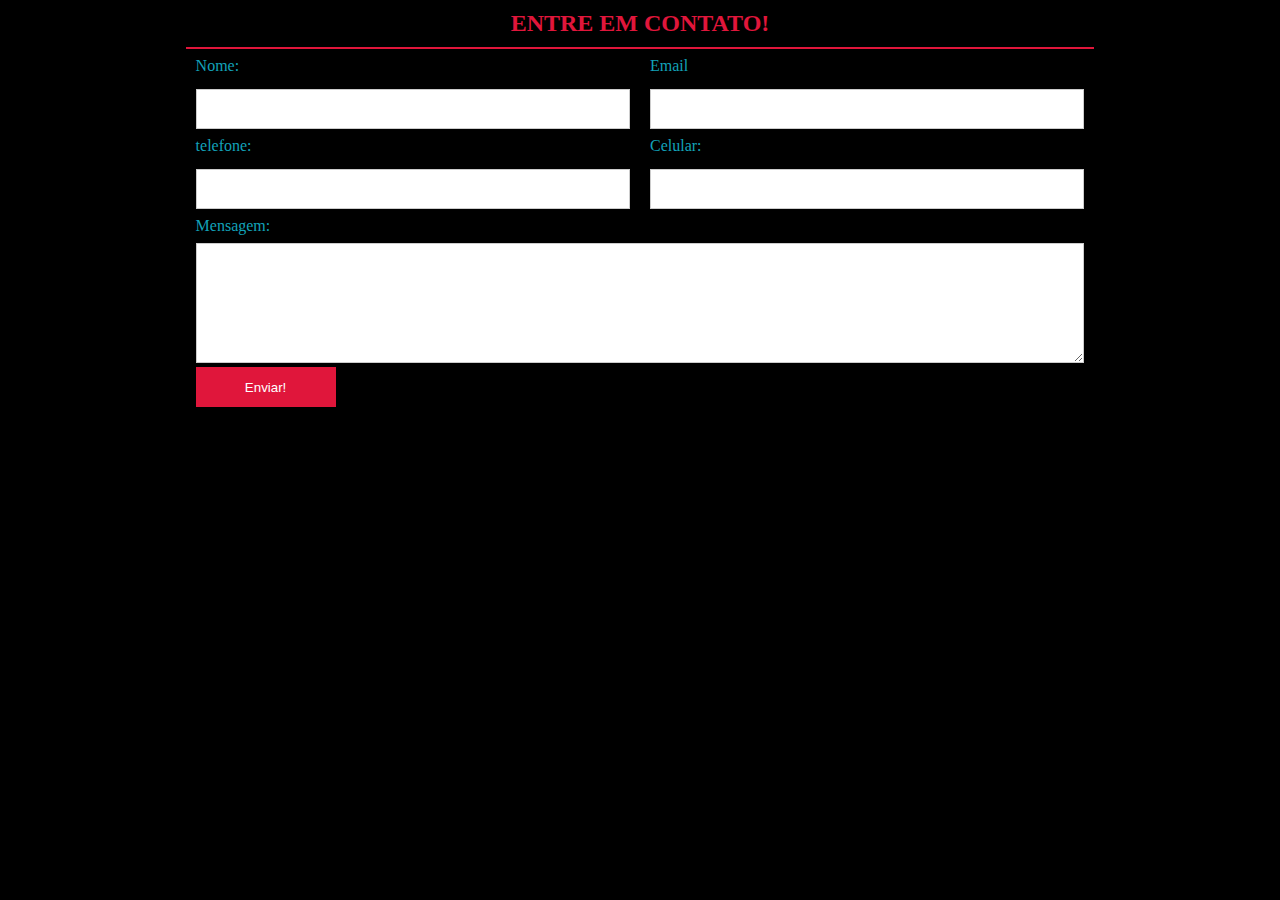
<file: formulario/index.html>
<!DOCTYPE html>
<html>


<head>
	<title>responsivo</title>


<meta name="viewport" content="width=device-width, initial-scale=1.0">
	<style type="text/css">
		
		*{box-sizing: border-box;
			margin: 0;
			padding: 0;
		}

		/* classes Auxiliares */
		.container{

			max-width: 960px;
			margin:0 auto;
			padding:0 2%;
		}


		.clear{

			clear: both;
		}

		.w50{

			float: left;
			width: 50%;
			padding:0 10px;
		}
		.w100{
			float: left;
			width: 100%;
			padding: 0 10px;
		}
		/* Estilo Proprio*/

		body{ 
			background: #000000;
		}

		h2{
			text-align: center;
			color: #e0163b;
			padding: 10px 0; 
			font-size: 24px;
			border-bottom: 2px solid #e0163b;
			text-transform: uppercase;
		}



	.form-group label{
			display: block;
			margin: 8px 0;
			color: #12a2b8;
		}	


	.form-group input[type=text]{
			width: 100%;
			padding-left: 8px;
			height: 40px;
			border: 1px solid #ccc;
			margin-top: 6px;
		}

	.form-group input[type=submit]{

		width: 140px;
		height: 40px;
		background: #e0163b;
		color: white;
		border: 0;
		margin-top: 10px: 
		cursor: pointer;
	}

	.form-group textarea{

		width: 100%;
		height: 120px;
		border:1px solid #ccc;
		padding: 10px; 	
	}

	@media screen and (max-width: 500px){
		.w50{
			width: 100%;
		}

	}
	
	</style>
</head>


<body>

<div class="container">
	<h2>Entre em contato!</h2>
	<form>
		<div class="w50"> 
			<div class="form-group">
				<label> Nome: </label>
				<input type="text" name="nome"/>
			</div><!--form-group-->
		</div><!--w50-->
	<div class="w50"> 
			<div class="form-group">
				<label> Email </label>
				<input type="text" name="nome"/>
			</div><!--form-group-->
		</div><!--w50-->

<div class="w50"> 
		<div class="form-group">
		<label> telefone: </label>
		<input type="text" name="nome"/>
		
		</div><!--form-group-->
		</div><!--w50-->
	
<div class="w50"> 
			<div class="form-group">
				<label> Celular: </label>
				<input type="text" name="nome"/>
			</div><!--form-group-->
		</div><!--w50-->

<div class="w100"> 
			<div class="form-group">
				<label> Mensagem: </label>
				<textarea></textarea>
			</div><!--form-group-->
		</div><!--w100-->
		<div class="clear"></div>
<div class="w100"> 
		<div class="form-group">
			<input type="submit" name="acao" value="Enviar!">
		</div><!--form-group-->
		</div><!--w100-->
		<div class="clear"></div>
	</form>	


</div><!--contaiener-->



</body>



</html>
</file>
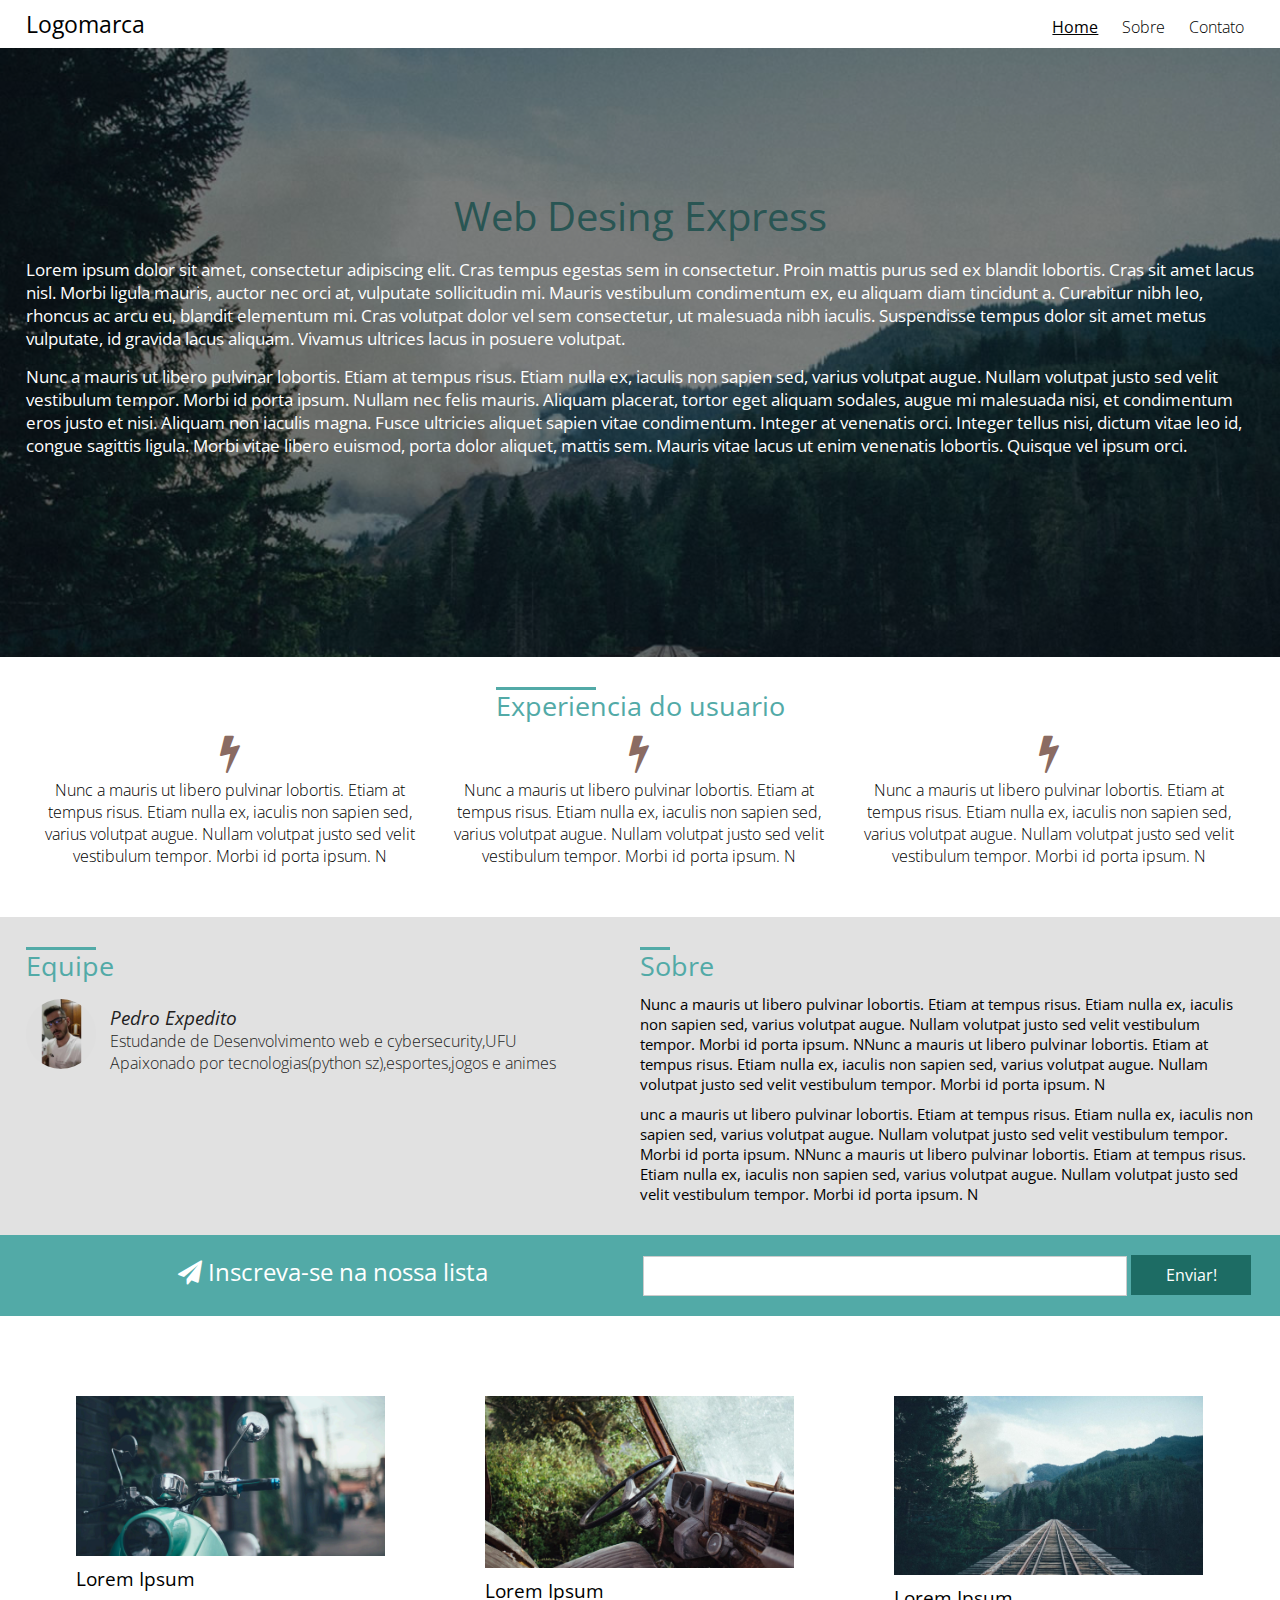
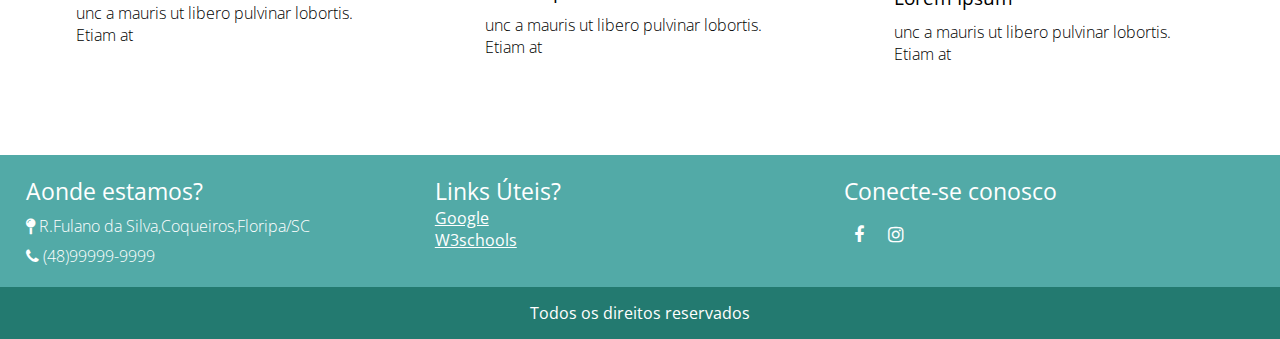
<file: projeto webdesign/index.html>
<!DOCTYPE html>
<html>
<head>
	<title>Projeto web desing express</title>
	<meta charset="utf-8">
	<meta name="author" content="Pedro Expedito">
	<meta name="viewport" content="width=device-width, initial-scale=1.0,maximum-scale=1.0">
	<meta name="description" content="Descrição do site">
	<meta name="keywords" content="palavra-chave,lorem,ipsum">
	<!-- colocar aqui meta tags S.O -->
	<link  href="https://fonts.googleapis.com/css?family=Open+Sans:300,400,700" rel='stylesheet'>
	<link rel="stylesheet"  href="css/font-awesome.min.css">
	<link rel="stylesheet" type="text/css" href="css/style.css">
</head>
<body>
	<header>
		<div class="container">
			<div class="logo"><a href=index.html><h2>Logomarca</h2></a></div>

			<nav class="menu-desktop">
				<ul>
					
					<li class="selected">
					<a href="index.html">Home</a>
					</li>
					
					<li>
					<a href="sobre.html">Sobre</a>
					</li>

					<li>
					<a href="contato.html">Contato</a>
					</li>

				</ul>
			</nav>
	<nav class="menu-mobile">
			<h2> <i class="fa fa-bars "> </i> </h2>
			<ul>
					
			<li class="selected">
				<a href="index.html">Home</a>
					</li>
					
			<li>
				<a href="sobre.html">Sobre</a>
				</li>

			<li>
				<a href="contato.html">Contato</a>
				</li>
	
			</ul>
	</nav>



			<div class="clear">
			</div>
		</div>
	</header>
	<section class="main-bg">
		<div class="overlay"></div>
			<h2>Web Desing Express</h2>
			<div class="container">
			<p>Lorem ipsum dolor sit amet, consectetur adipiscing elit. Cras tempus egestas sem in consectetur. Proin mattis purus sed ex blandit lobortis. Cras sit amet lacus nisl. Morbi ligula mauris, auctor nec orci at, vulputate sollicitudin mi. Mauris vestibulum condimentum ex, eu aliquam diam tincidunt a. Curabitur nibh leo, rhoncus ac arcu eu, blandit elementum mi. Cras volutpat dolor vel sem consectetur, ut malesuada nibh iaculis. Suspendisse tempus dolor sit amet metus vulputate, id gravida lacus aliquam. Vivamus ultrices lacus in posuere volutpat.</p>

			<p>Nunc a mauris ut libero pulvinar lobortis. Etiam at tempus risus. Etiam nulla ex, iaculis non sapien sed, varius volutpat augue. Nullam volutpat justo sed velit vestibulum tempor. Morbi id porta ipsum. Nullam nec felis mauris. Aliquam placerat, tortor eget aliquam sodales, augue mi malesuada nisi, et condimentum eros justo et nisi. Aliquam non iaculis magna. Fusce ultricies aliquet sapien vitae condimentum. Integer at venenatis orci. Integer tellus nisi, dictum vitae leo id, congue sagittis ligula. Morbi vitae libero euismod, porta dolor aliquet, mattis sem. Mauris vitae lacus ut enim venenatis lobortis. Quisque vel ipsum orci.</p>
		</div>
		</section>
		
		<section class="diferenciais">
		<div class="container">
			<div class="line-text">

			<div style="width: 100px;"></div>
			
			<h2>Experiencia do usuario</h2>
			
			</div>

			<div class="icones-diferenciais">

				<div class="box-icone-single">
					<h2> <i class="fa fa-bolt" aria-hidden="true"></i> </h2>
					<p> Nunc a mauris ut libero pulvinar lobortis. Etiam at tempus risus. Etiam nulla ex, iaculis non sapien sed, varius volutpat augue. Nullam volutpat justo sed velit vestibulum tempor. Morbi id porta ipsum. N </p>
				</div><!--box-icone-single -->
				

				<div class="box-icone-single">
					<h2> <i class="fa fa-bolt" aria-hidden="true"></i> </h2>
					<p> Nunc a mauris ut libero pulvinar lobortis. Etiam at tempus risus. Etiam nulla ex, iaculis non sapien sed, varius volutpat augue. Nullam volutpat justo sed velit vestibulum tempor. Morbi id porta ipsum. N </p>
				</div><!--box-icone-single -->

				<div class="box-icone-single">
					<h2> <i class="fa fa-bolt" aria-hidden="true"></i> </h2>
					<p> Nunc a mauris ut libero pulvinar lobortis. Etiam at tempus risus. Etiam nulla ex, iaculis non sapien sed, varius volutpat augue. Nullam volutpat justo sed velit vestibulum tempor. Morbi id porta ipsum. N </p>
				</div><!--box-icone-single -->
			
			<div class="clear"></div>

			</div><!-- icones diferencias -->			

		</div>
	</section>
	<section class="sobre-equipe">
		<div class="container">
		<div class="equipe-container">

		<div class="line-text">
			<div style="width: 70px;"></div>
			<h2>Equipe</h2>
		</div> <!-- line-text -->
			<div class="avatar-box">
				<div  style= "background-image: url('images/avatar.jpeg');" class="img-avatar"></div><!--img-->	<div class="descricao-avatar">
				<h3>Pedro Expedito</h3>
				<p>Estudande de Desenvolvimento web e cybersecurity,UFU</p>
				<p>Apaixonado por tecnologias(python sz),esportes,jogos e animes </p>
	
				</div><!--descricao-->	

			</div><!-- avatar-box-->
		</div><!--equipe-container-->

		 <div class="sobre-container">
		 	<div class="line-text">
			<div style="width: 30px;"></div>
			<h2>Sobre</h2>
			<p>Nunc a mauris ut libero pulvinar lobortis. Etiam at tempus risus. Etiam nulla ex, iaculis non sapien sed, varius volutpat augue. Nullam volutpat justo sed velit vestibulum tempor. Morbi id porta ipsum. NNunc a mauris ut libero pulvinar lobortis. Etiam at tempus risus. Etiam nulla ex, iaculis non sapien sed, varius volutpat augue. Nullam volutpat justo sed velit vestibulum tempor. Morbi id porta ipsum. N</p>
			<p>unc a mauris ut libero pulvinar lobortis. Etiam at tempus risus. Etiam nulla ex, iaculis non sapien sed, varius volutpat augue. Nullam volutpat justo sed velit vestibulum tempor. Morbi id porta ipsum. NNunc a mauris ut libero pulvinar lobortis. Etiam at tempus risus. Etiam nulla ex, iaculis non sapien sed, varius volutpat augue. Nullam volutpat justo sed velit vestibulum tempor. Morbi id porta ipsum. N</p>
			</div>
			</div> <!--sobre-container-->	
		
		</div><!-- container -->

	</section>  <!-- sobre equipe -->
	

<section class="inscricao">
	<div class="container"> 
	
	<div class="w50 center">
		<h2 class="inscricao-texto"><i class="fa fa-paper-plane" aria-hidden="true"></i> Inscreva-se na nossa lista</h2>

	</div>
	
	<div class="w50 center">
		<form class="inscricao-form">
			<input type="text" name=""> <input type="submit" name="acao" value="Enviar!">
		</form>

	</div>
	<div class="clear"></div>

	</div> <!--container -->
</section> <!--inscricao -->


<section class="cards">
	<div class="container">
		<div class="card-single">
			<img src="images/img1.jpg" alt="" title="" />
			<h3> Lorem Ipsum</h3>
			<p>  unc a mauris ut libero pulvinar lobortis. Etiam at </p>
		</div>	
	

		<div class="card-single">
			<img src="images/img2.jpg" alt="" title="" />
			<h3> Lorem Ipsum</h3>
			<p>  unc a mauris ut libero pulvinar lobortis. Etiam at </p>
		</div>	
	

		<div class="card-single">
			<img src="images/img3.jpg" alt="" title="" />
			<h3> Lorem Ipsum</h3>
			<p>  unc a mauris ut libero pulvinar lobortis. Etiam at </p>
		</div>	
	
		<div class="clear"></div>
	
	</div><!-- container-->
</section> <!-- cards-->


<footer class="footer1">
	<div class="container">
		
		<div class="w33">
			<h2>Aonde estamos?</h2>
			<p><i class="fa fa-map-pin" aria-hidden="true"></i> R.Fulano da Silva,Coqueiros,Floripa/SC</p>
			<p><i class="fa fa-phone" aria-hidden="true"></i> (48)99999-9999</p>
		</div>	
	
	<div class="w33">
			<h2>Links Úteis?</h2>
			<a href="https://www.google.com/">Google</a>
			<a href="https://www.w3schools.com/"> W3schools</a>
		</div>	
	

	<div class="w33">
			<h2>Conecte-se conosco</h2>
			<div class="group-icons">
			<a href=""><i class="fa fa-facebook"></i></a>
			<a href=""><i class="fa fa-instagram"></i></a>
			</div>
	</div>	

<div class="clear"></div>
</div> <!--contaeiner-->	
</footer>
<footer class="footer2">
	<div class="container">
	<p>Todos os direitos reservados</p>
</div>
</footer>

<!-- Scripts -->
  <script src="https://code.jquery.com/jquery-3.3.1.min.js"></script>
  <script>
    $('nav.menu-mobile h2').click(function () {
      $('nav.menu-mobile ul').slideToggle();
    });
</script>




</body>
</html>
</file>
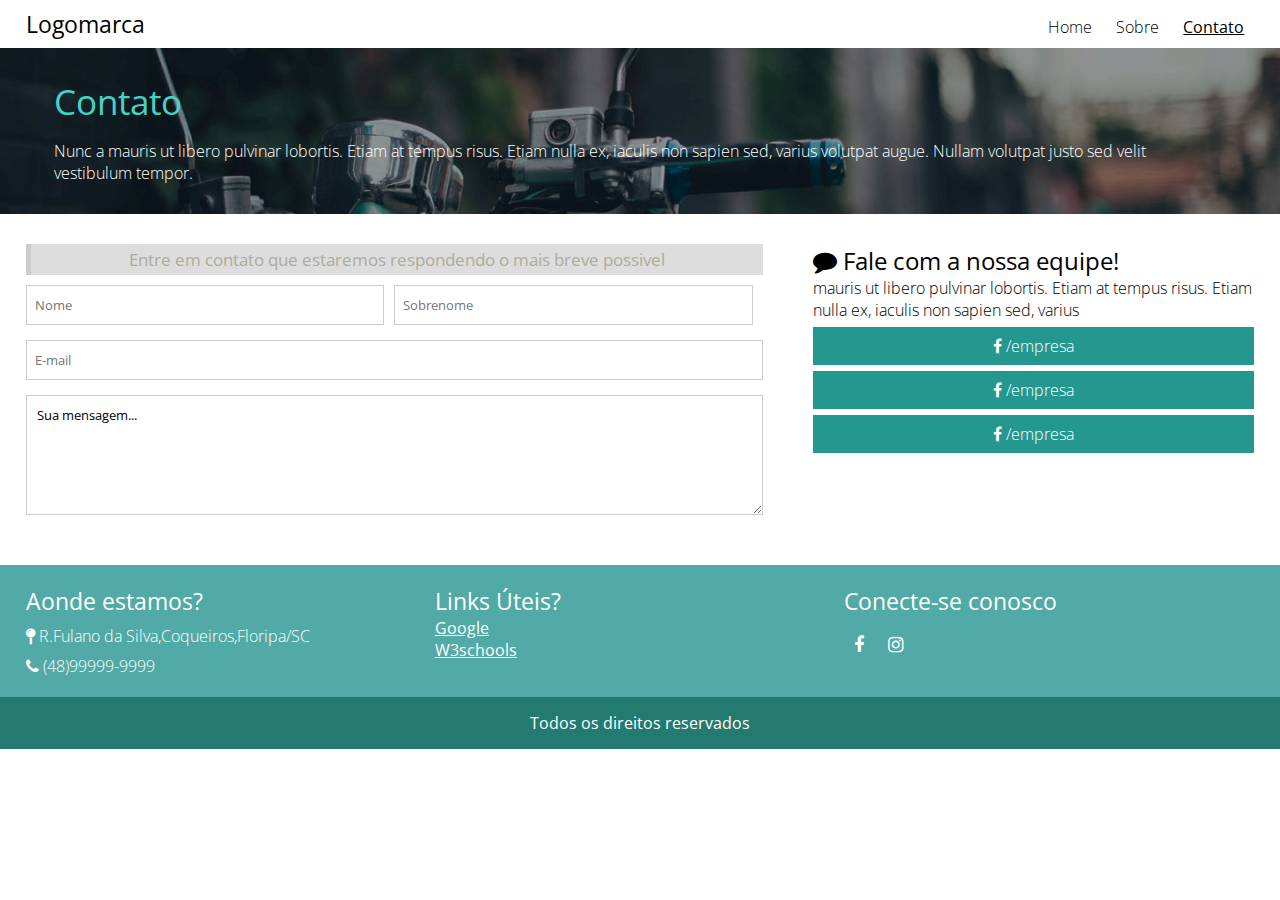
<file: projeto webdesign/contato.html>
<!DOCTYPE html>
<html>
<head>
	<title>Projeto web desing express</title>
	<meta charset="utf-8">
	<meta name="viewport" content="width=device-width, initial-scale=1.0,maximum-scale=1.0">
	<meta name="keywords" content="palavra-chave,lorem,ipsum">
	<!-- colocar aqui meta tags S.O -->
	<link  href="https://fonts.googleapis.com/css?family=Open+Sans:300,400,700" rel='stylesheet'>
	<link rel="stylesheet"  href="css/font-awesome.min.css">
	<link rel="stylesheet" type="text/css" href="css/style.css">
</head>
<body>
	<header>
		<div class="container">
			<div class="logo"><a href=index.html><h2>Logomarca</h2></a></div>

			<nav class="menu-desktop">
				<ul>
					
					<li>
					<a href="index.html">Home</a>
					</li>
					
					<li>
					<a href="sobre.html">Sobre</a>
					</li>

					<li class="selected">
					<a href="contato.html">Contato</a>
					</li>

				</ul>
			</nav>
	<nav class="menu-mobile">
			<h2> <i class="fa fa-bars "> </i> </h2>
			<ul>
					
			<li >
				<a href="index.html">Home</a>
					</li>
					
			<li>
				<a href="sobre.html">Sobre</a>
				</li>

			<li class="selected">
				<a href="contato.html">Contato</a>
				</li>
	
			</ul>
	</nav>



			<div class="clear">
			</div>
		</div>
	</header>
	
	<section style="background-image: url(images/img1.jpg);" class="title-page">
		<div class="overlay__title-page"></div>
		<div class="container">
		    <h2>Contato</h2>
		    <p>Nunc a mauris ut libero pulvinar lobortis. Etiam at tempus risus. Etiam nulla ex, iaculis non sapien sed, varius volutpat augue. Nullam volutpat justo sed velit vestibulum tempor.</p>

		</div><!-- container -->
	</section>


	<section class="contato">
		<div class="container">
			<div class="w60 formulario">
				<h2>Entre em contato que estaremos respondendo o mais breve possivel</h2>
				<form method="post">
				<div class="w50">
					<input placeholder="Nome" type="text" required />

					</div><!--w50-->

				<div class="w50">
						<input placeholder="Sobrenome" type="text" required />
					</div><!--w50-->

				<div class="w100">
						<input placeholder="E-mail" type="email" required/>
					</div><!--w100-->

					<div class="w100">
							<textarea>Sua mensagem...</textarea>
					</div><!--w100-->
				</form>

			</div>

			<div class="w40 tags-form">
				<h2><i class="fa fa-comment"></i> Fale com a nossa equipe!</h2>
				<p> mauris ut libero pulvinar lobortis. Etiam at tempus risus. Etiam nulla ex, iaculis non sapien sed, varius</p>
				<p class="tags-contato"><i class="fa fa-facebook"></i> /empresa </p>
				<p class="tags-contato"><i class="fa fa-facebook"></i> /empresa </p>
				<p class="tags-contato"><i class="fa fa-facebook"></i> /empresa </p>
			</div>


			<div class="clear"></div>	
		</div><!--container-->		
	</section><!--contato-->

<footer class="footer1">
	<div class="container">
		
		<div class="w33">
			<h2>Aonde estamos?</h2>
			<p><i class="fa fa-map-pin" aria-hidden="true"></i> R.Fulano da Silva,Coqueiros,Floripa/SC</p>
			<p><i class="fa fa-phone" aria-hidden="true"></i> (48)99999-9999</p>
		</div>	
	
	<div class="w33">
			<h2>Links Úteis?</h2>
			<a href="https://www.google.com/">Google</a>
			<a href="https://www.w3schools.com/"> W3schools</a>
		</div>	
	

	<div class="w33">
			<h2>Conecte-se conosco</h2>
			<div class="group-icons">
			<a href=""><i class="fa fa-facebook"></i></a>
			<a href=""><i class="fa fa-instagram"></i></a>
			</div>
	</div>	

<div class="clear"></div>
</div> <!--contaeiner-->	
</footer>
<footer class="footer2">
	<div class="container">
	<p>Todos os direitos reservados</p>
</div>
</footer>

<!-- Scripts -->
  <script src="https://code.jquery.com/jquery-3.3.1.min.js"></script>
  <script>
    $('nav.menu-mobile h2').click(function () {
      $('nav.menu-mobile ul').slideToggle();
    });
</script>




</body>
</html>
</file>
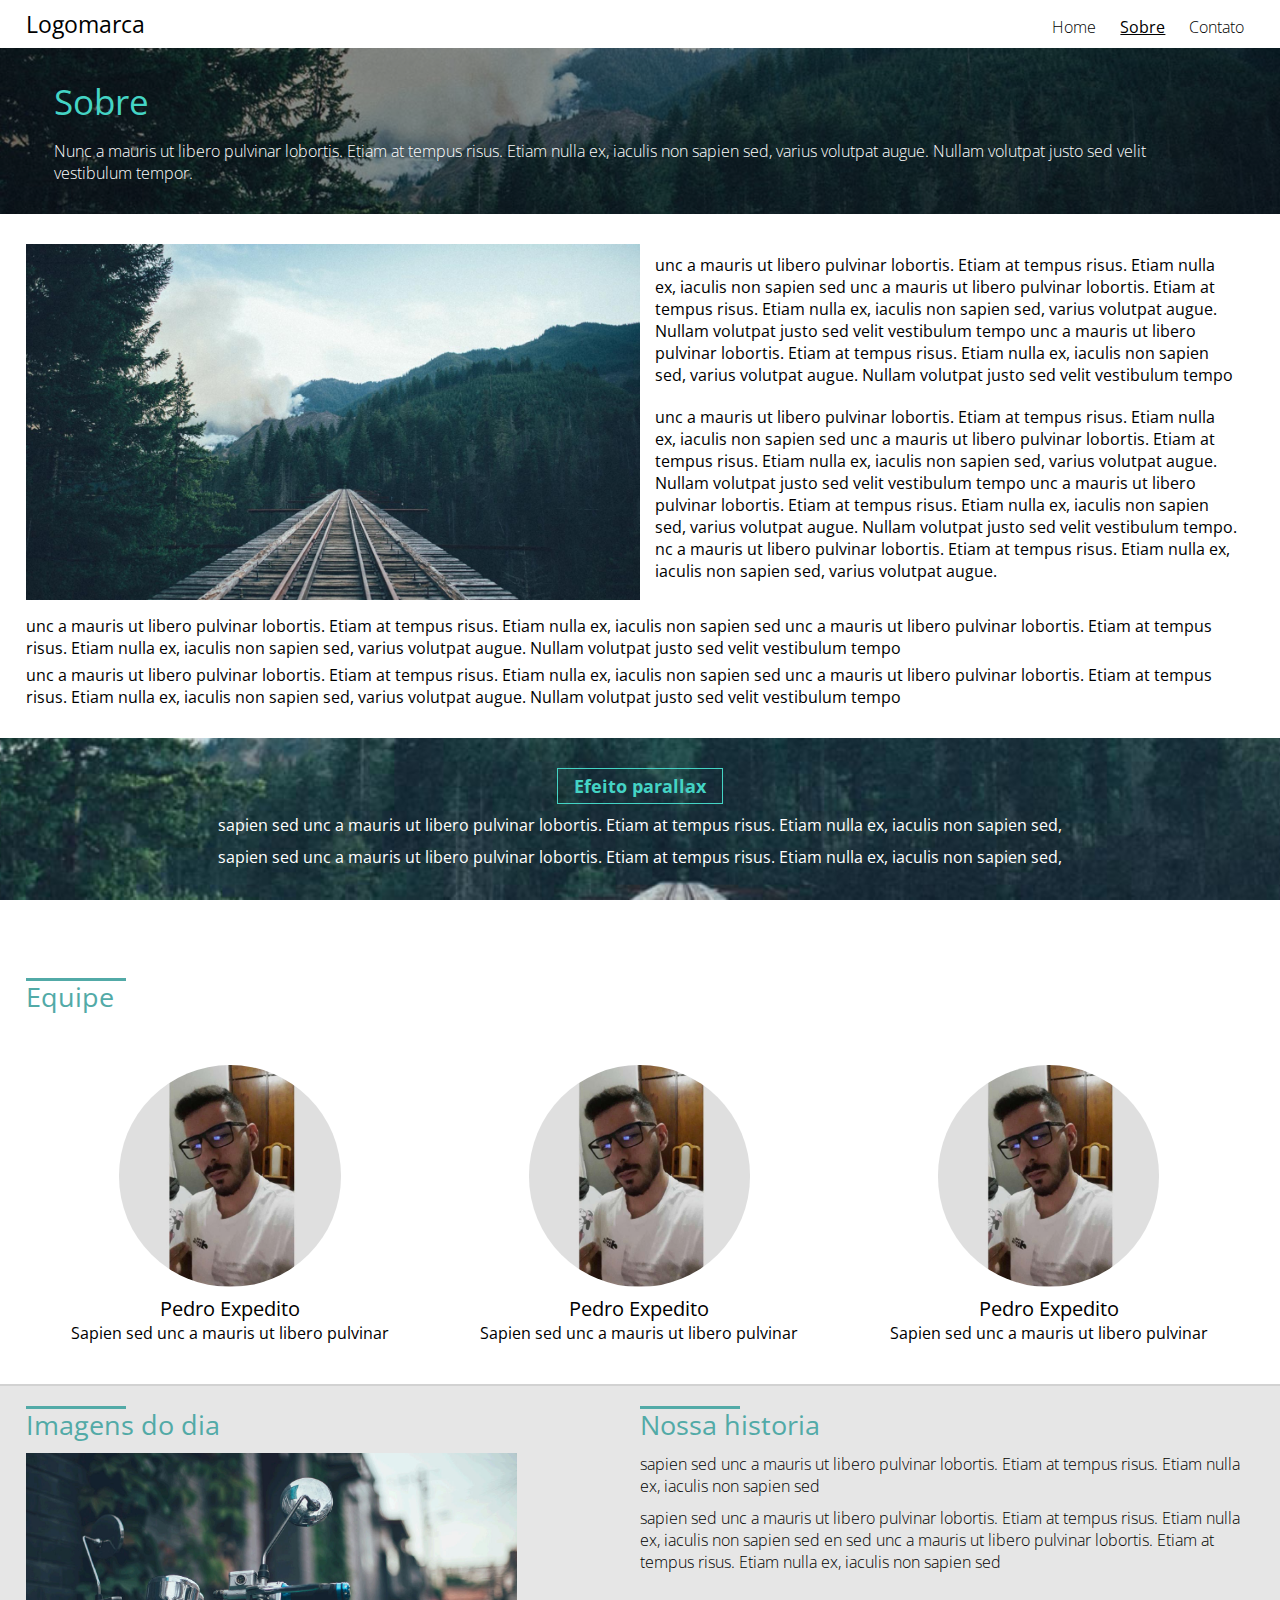
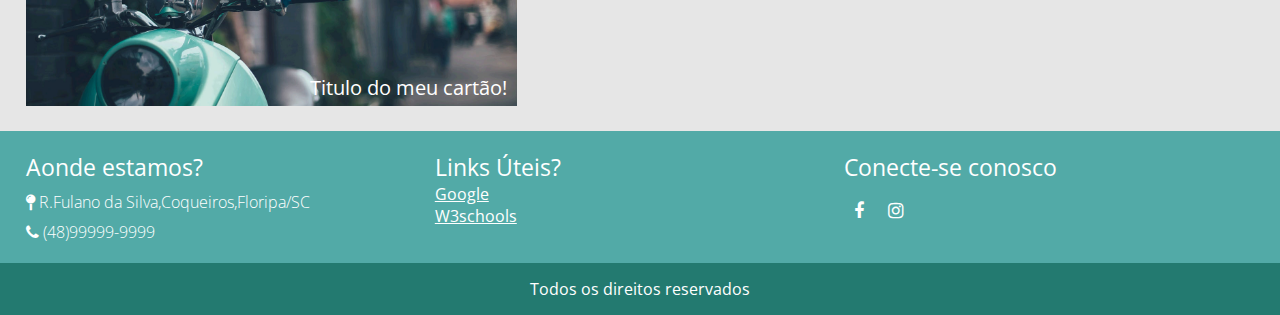
<file: projeto webdesign/sobre.html>
<!DOCTYPE html>
<html>
<head>
	<title>Projeto web desing express</title>
	<meta charset="utf-8">
	<meta name="viewport" content="width=device-width, initial-scale=1.0,maximum-scale=1.0">
	<meta name="keywords" content="palavra-chave,lorem,ipsum">
	<!-- colocar aqui meta tags S.O -->
	<link  href="https://fonts.googleapis.com/css?family=Open+Sans:300,400,700" rel='stylesheet'>
	<link rel="stylesheet"  href="css/font-awesome.min.css">
	<link rel="stylesheet" type="text/css" href="css/style.css">
</head>
<body>
	<header>
		<div class="container">
			<div class="logo"><a href="index.html"><h2>Logomarca</h2></a></div>
			<nav class="menu-desktop">
				<ul>
					
					<li>
					<a href="index.html"> Home</a>
					</li>
					
					<li class="selected">
					<a href="sobre.html">Sobre</a>
					</li>

					<li>
					<a href="contato.html">Contato</a>
					</li>

				</ul>
			</nav>

			<nav class="menu-mobile">
			<h2> <i class="fa fa-bars "> </i> </h2>
			<ul>
					
			<li>
				<a href="index.html">Home</a>
					</li>
					
			<li class="selected">
				<a href="sobre.html">Sobre</a>
				</li>

			<li>
				<a href="contato.html">Contato</a>
				</li>
	
			</ul>
	</nav>


			<div class="clear">
			</div>
		</div>
	</header>

	<section style="background-image: url(images/img3.jpg);" class="title-page">
		<div class="overlay__title-page"></div>
		<div class="container">
		    <h2>Sobre</h2>
		    <p>Nunc a mauris ut libero pulvinar lobortis. Etiam at tempus risus. Etiam nulla ex, iaculis non sapien sed, varius volutpat augue. Nullam volutpat justo sed velit vestibulum tempor.</p>

		</div><!-- container -->
	</section>
	
	<section class="sobre__noticia">
		<div class="container">
		<div class="sobre__noticia__single">

			<img src="images/img3.jpg">

			<p>unc a mauris ut libero pulvinar lobortis. Etiam at tempus risus. Etiam nulla ex, iaculis non sapien sed unc a mauris ut libero pulvinar lobortis. Etiam at tempus risus. Etiam nulla ex, iaculis non sapien sed, varius volutpat augue. Nullam volutpat justo sed velit vestibulum tempo unc a mauris ut libero pulvinar lobortis. Etiam at tempus risus. Etiam nulla ex, iaculis non sapien sed, varius volutpat augue. Nullam volutpat justo sed velit vestibulum tempo</p>

			<p>unc a mauris ut libero pulvinar lobortis. Etiam at tempus risus. Etiam nulla ex, iaculis non sapien sed unc a mauris ut libero pulvinar lobortis. Etiam at tempus risus. Etiam nulla ex, iaculis non sapien sed, varius volutpat augue. Nullam volutpat justo sed velit vestibulum tempo unc a mauris ut libero pulvinar lobortis. Etiam at tempus risus. Etiam nulla ex, iaculis non sapien sed, varius volutpat augue. Nullam volutpat justo sed velit vestibulum tempo. nc a mauris ut libero pulvinar lobortis. Etiam at tempus risus. Etiam nulla ex, iaculis non sapien sed, varius volutpat augue.</p>
			</div><!--single_noticia-->
			<div class="clear"></div>
		<div class="paragrafo__noticia__single">
		<p>unc a mauris ut libero pulvinar lobortis. Etiam at tempus risus. Etiam nulla ex, iaculis non sapien sed unc a mauris ut libero pulvinar lobortis. Etiam at tempus risus. Etiam nulla ex, iaculis non sapien sed, varius volutpat augue. Nullam volutpat justo sed velit vestibulum tempo</p>
		<p>unc a mauris ut libero pulvinar lobortis. Etiam at tempus risus. Etiam nulla ex, iaculis non sapien sed unc a mauris ut libero pulvinar lobortis. Etiam at tempus risus. Etiam nulla ex, iaculis non sapien sed, varius volutpat augue. Nullam volutpat justo sed velit vestibulum tempo</p>

		
		</div> <!--Paragrafo__noticia__single-->
		</div><!--sobre-img-->
		
	
	</div><!-- container-->
</section><!--noticia-->


<section class="parallax">
	<div class="container">
		<h2 class="chamada_parallax">Efeito parallax</h2>
		<p>sapien sed unc a mauris ut libero pulvinar lobortis. Etiam at tempus risus. Etiam nulla ex, iaculis non sapien sed,</p>	
		<p>sapien sed unc a mauris ut libero pulvinar lobortis. Etiam at tempus risus. Etiam nulla ex, iaculis non sapien sed,</p>	
	</div>
</section><!--parallax--> 

<section class="equipe">
	<div class="container">
		<div class="line-text">
			<div style="width: 100px;"></div>
			<h2>Equipe</h2>
		</div>
		<div class="equipe-circles"> 

		 	<div class="equipe-circles-singles">
		 		<div class="equipe-circles-wraper">
		 			<div class="avatar-single">
		 				<div style="background-image:url('images/avatar.jpeg');" class="avatar-single-container"></div>
		 			</div><!--avatar-single-->
		 			<h3>Pedro Expedito</h3>
		 			<p>Sapien sed unc a mauris ut libero pulvinar</p>
		 		</div><!--equipe-circles-wraper--> 
		 	</div><!--equipe-circles-singles-->


		 	<div class="equipe-circles-singles">
		 		<div class="equipe-circles-wraper">
		 			<div class="avatar-single">
		 				<div style="background-image:url('images/avatar.jpeg');" class="avatar-single-container"></div>
		 			</div><!--avatar-single-->
		 			<h3>Pedro Expedito</h3>
		 			<p>Sapien sed unc a mauris ut libero pulvinar</p>
		 		</div><!--equipe-circles-wraper--> 
		 	</div><!--equipe-circles-singles-->


		 	<div class="equipe-circles-singles">
		 		<div class="equipe-circles-wraper">
		 			<div class="avatar-single"><div style="background-image:url('images/avatar.jpeg');" class="avatar-single-container"></div>
		 			</div><!--avatar-single-->
		 			<h3>Pedro Expedito</h3>
		 			<p>Sapien sed unc a mauris ut libero pulvinar</p>
		 		</div><!--equipe-circles-wraper--> 
		 	</div><!--equipe-circles-singles-->


		</div><!--equipe-circles-->
	</div><!--container-->
</section> <!--equipe-->

<section class="sobre__final">
	<div class="container">
	<div class="w50">
			<div class="line-text">
			<div style="width: 100px;"></div>
			<h2>Imagens do dia</h2>
		</div>
		<div class="card-text">
			<img src="images/img1.jpg">
			<h3>Titulo do meu cartão!</h3>
		</div><!--card-title-->
	</div><!--w50-->
	<div class="w50">
		<div class="line-text">
			<div style="width: 100px;"></div>
			<h2>Nossa historia</h2>
		</div>
		<p>sapien sed unc a mauris ut libero pulvinar lobortis. Etiam at tempus risus. Etiam nulla ex, iaculis non sapien sed</p>
		<p>sapien sed unc a mauris ut libero pulvinar lobortis. Etiam at tempus risus. Etiam nulla ex, iaculis non sapien sed en sed unc a mauris ut libero pulvinar lobortis. Etiam at tempus risus. Etiam nulla ex, iaculis non sapien sed</p>
	</div>


	</div>	
		<div class="clear"></div>
	</div><!--container-->
</section><!--sobre__final-->

<footer class="footer1">
	<div class="container">
		
		<div class="w33">
			<h2>Aonde estamos?</h2>
			<p><i class="fa fa-map-pin" aria-hidden="true"></i> R.Fulano da Silva,Coqueiros,Floripa/SC</p>
			<p><i class="fa fa-phone" aria-hidden="true"></i> (48)99999-9999</p>
		</div>	
	
	<div class="w33">
			<h2>Links Úteis?</h2>
			<a href="https://www.google.com/">Google</a>
			<a href="https://www.w3schools.com/"> W3schools</a>
		</div>	
	

	<div class="w33">
			<h2>Conecte-se conosco</h2>
			<div class="group-icons">
			<a href=""><i class="fa fa-facebook"></i></a>
			<a href=""><i class="fa fa-instagram"></i></a>
			</div>
	</div>	

<div class="clear"></div>
</div> <!--contaeiner-->	
</footer>
<footer class="footer2">
	<div class="container">
	<p>Todos os direitos reservados</p>
</div>
</footer>

<!-- Scripts -->
  <script src="https://code.jquery.com/jquery-3.3.1.min.js"></script>
  <script>
    $('nav.menu-mobile h2').click(function () {
      $('nav.menu-mobile ul').slideToggle();
    });
</script>



</body>
</html>
</file>
<file: projeto webdesign/css/style.css>
*{

	margin: 0;
	padding: 0;
	box-sizing: border-box;
	font-family: 'Open Sans',sans-serif;

}


/* Classes auxiliares */
.container{

	max-width: 1280px;
	margin: 0 auto;
	padding: 0 2%;
}
.w60{
	width: 60%;
	float: left;
}
.w40{
	width:40%;
	float: left;
}
.w33{
	float: left;
	width: 33.3%;
}
.w50{
	width: 50%;
	float:left;
}
.center{text-align: center;}

.clear{clear: both;} 



/* Classes do meu site */

header{
	padding: 8px 0;
}

.logo{
	float: left;
}

.logo h2{
	font-weight: normal;
	font-size: 23px;
}

.logo a {
	color: black;
	text-decoration: none;
}

nav.menu-mobile{
	display:none;
	float: right;
}

nav.menu-mobile h2 {
	cursor: pointer;
}

nav.menu-mobile ul { 
	display: none;
	width: 100%;
	background: white;	
	position: absolute;
	left: 0;
	top: 50px;
	z-index: 999;
	text-align: center;
}
nav.menu-mobile li {
	padding: 8px 0;
	border-bottom: 1px solid black;
}

nav.menu-mobile li.selected{
		background: rgb(225,225,225);
}

nav.menu-mobile a {
	display: block;
	color: black;
	text-decoration: none;
}


nav.menu-desktop li.selected {font-weight: normal; text-decoration: underline;}

nav.menu-desktop{

	float: right; 
}

nav.menu-desktop ul{

	position: relative;
	top: 8px;
}

nav.menu-desktop li{
	display: inline-block; 
	font-weight: lighter;
	padding: 0 10px;


}

nav.menu-desktop a {
	
	color: black;
	text-decoration: none; 
}

nav.menu-desktop a:hover{text-decoration: underline;} 


/* section main-bg*/

section.main-bg{
	position: relative;
	width: 100%;
	padding: 140px 0 200px 0;  
	background-image: url('../images/bg1.jpg');
	background-repeat: no-repeat;
	background-size: cover;
	background-position: center;
	text-align: center;
}

section.main-bg > .container{
	position:relative;
	z-index: 2; 
}

.overlay{
	z-index: 1;
	position: absolute;
	width: 100%;
	height: 100%;
	background: rgba(0,0,0,0.5);
	left: 0;
	top:  0;
}

section.main-bg h2 {

	color: #52aaa7;
	font-size: 40px;
	font-weight: normal;
}

section.main-bg p{
	text-align: left;
	color: white;
	font-size: 17px;
	margin-top: 15px;
}

section.diferenciais{
	padding: 30px 0;
	text-align: center;
}

.line-text {
	position: relative;
	display: inline-block;
	color: #52aaa7;
}


.line-text div{
	position: absolute;
	left: 0;
	top: 0;
	width: 200px;
	height: 3px;
	background:#52aaa7;
}

.line-text h2{

	font-weight: normal;
	font-size: 27px;
}


.icones-diferencias{

	.margin-top: 35px;
}


.box-icone-single{
	float: left;
	width: 33.3%;
	margin-bottom: 20px;
	padding: 0 10px;
}

.box-icone-single h2{
	color: #8a6b62;
	font-size: 40px;

}

.box-icone-single p{
	color: #6464646;
	font-weight: lighter;
	font-size: 16px;
}

section.sobre-equipe{

	padding: 30px 0;
	background:rgb(225,225,225);
}

section.sobre-equipe > .container{
	display: flex;
	flex-wrap: wrap;
}

.equipe-container {
	width: 50%;
}

.sobre-container{ 
	width: 50%;
 }
.sobre-container p {
	color: black;
	font-size: 15px;
	margin-top: 10px;
}

.avatar-box{
	margin-top:15px;
}
.img-avatar{
	display: inline-block;
	width: 70px;
	height: 70px;
	border-radius: 50%;
	background-size: 100% 100%;
	background-color: gray;
}

.descricao-avatar{
	padding: 0 10px;
	width: calc(100%-70px);
	display: inline-block;
}

.descricao-avatar h3{
	color: rgb(30,30,30);
	font-weight: normal;
	font-style: italic;
}
.descricao-avatar p {
	color: rgb(30,30,30);
	font-weight: lighter;

}

section.inscricao{
	background:  #52aaa7;
	padding: 20px 0;
}




.inscricao-form input[type=text]{
	width: calc(100% - 130px);
	height: 40px;
	background: white;
	border: 1px solid #ccc;
	display: inline-block;

}
.inscricao-form input[type=submit]{
	width: 120px;
	height: 40px;
	background: #1d6c64;
	cursor: pointer;
	display: inline-block;
	border: 0;
	color: white;
	font-weight: normal;
	font-size: 16px;
}

.inscricao-texto{
	font-weight: normal;
	color: white;
}



section.cards {
	padding: 30px 0;
}

.card-single{
	width: 33.3%;
	float: left;
	padding: 50px;

}

.card-single img{
	width: 100%;
}

.card-single h3{
	margin-top: 5px; 
	font-weight: normal;
	font-size: 19px;

}
.card-single p{
	margin: 10px 0;
	font-weight: lighter;
	font-size: 16px;
	padding-bottom: 20px: 
	border-bottom: 2px solid #ccc;
}


footer.footer1{
	background-color: #52aaa7;
	padding: 20px 0;
	color: white; 
}

footer.footer1 h2{
	font-weight: normal;
	font-size: 23px;
}

footer.footer1 p{
	margin-top: 8px;
	font-weight: lighter; 
}

footer.footer1 a {
	display: block;
	color: white;
}
div .group-icons a {
	font-size: 18px;

	display:inline-block;
	margin:15px  10px;

}

footer.footer2{
	background: #237a70;
	color: white;
	text-align: center;
	padding: 15px 0;

}

/* Pagina Sobre */ 


section.title-page{
	padding: 30px;
	width: 100%;
	min-height: 150px;
	background-size: cover;
	background-position: center;
	background-repeat:no-repeat;	 
	position: relative;	
}

section.title-page h2{
	color: #44D4C5;
	font-size: 35px;
	font-weight: normal;
}


section.title-page p{
	font-weight: lighter;
	font-size: 16px;
	color: white;
	margin-top: 15px;
}
section.title-page > .container{position: relative;z-index: 101;}

.overlay__title-page {
	left: 0;
	top: 0;
	z-index: 100;
	width: 100%;
	height: 100%;
	background: rgba(0,0,0,0.4);
	position: absolute;
}

/* Sobre container da noticia */

section.sobre__noticia{
	padding: 30px 0;
}

.sobre__noticia__single img{
	max-width: 100%;
	float: left;
	width: 50%;
}
.sobre__noticia__single p {
	

	padding: 10px 15px;
	float: left;
	width: 50%;

}
.paragrafo__noticia__single {

	margin-top: 15px;
}
.paragrafo__noticia__single p {
	margin-top: 5px;

}

/* Efeito parallax na pagina sobre*/

section.parallax{
	padding: 30px 0;
	width: 100%;
	min-height: 200px;
	background-image: url(../images/bg1.jpg);
	background-attachment:fixed;
	background-size:cover;
	background-position:center;  
	text-align: center;
}
section.parallax h2.chamada_parallax{
	border: 1px solid #44D4C5;
	padding: 5px 16px;
	color: #44D4C5;
	font-size: 18px;
	display: inline-block;
}
section.parallax p {
	margin-top: 10px;
	color: white;

}

section.equipe {
	padding: 40px 0;
}

.equipe-circles{
	margin-top: 50px;
	display: flex;
	flex-wrap: wrap;
}

.equipe-circles-singles{
	text-align: center;
	padding: 0 20px;
	width: 33.3%;
}

.equipe-circles-singles h3{
	margin-top: 8px;
	font-size:20px;
	font-weight: normal;
}

.avatar-single{
	position: relative;
	width: 60%;
	padding-top:60%;
	margin:0 auto; 
 }
.avatar-single-container{
	width: 100%;
	height: 100%;
	position:absolute; 
	left: 0;
	top:0;
	border-radius: 50%;
	background-color: #ccc;
	background-size: 100% 100%;
}


section.sobre__final {
	background-color: rgb(230,230,230);
	border-top: 2px solid rgb(210,210,210);
	padding: 20px 0;
}

section.sobre__final p{
	margin-top:10px;
	font-size: 16px;
	font-weight: lighter;
}

.card-text{
	margin-top: 10px;
	width: 80%;
	position: relative;
}
.card-text img{
	max-width: 100%;
}
.card-text h3{
	position:absolute;
	right: 10px;
	bottom: 10px;
	color: white;
	font-size: 20px;
	font-weight: normal;

}


section.contato{
	padding: 30px 0;
	min-height: 400px; /* para monitores maiores coloque 600px*/
}


section.contato .w50{
	padding-right:10px;

}

.formulario h2{
	background :#DDDDDD;
	text-align: center;
	color: #acac9d;
	font-size: 17px;
	font-weight: normal;
	border-left: 5px solid #cccccc;
	padding: 4px 0;
}

section.contato .w50
section.contato .w100{
	padding: 0 10px;
}


.formulario form{
	margin-top: 10px;
}

.formulario input[type=text],
.formulario input[type=email]{
	width: 100%;
	height: 40px;
	border: 1px solid #ccc;
	margin-bottom: 15px;
	padding-left: 8px;
}

.formulario textarea{
	width: 100%;
	height: 120px;
	border: 1px solid #ccc;
	margin-bottom: 15px;
	padding: 10px;
	resize: vertical;
}
.tags-form {
	padding-left: 50px;
}

.tags-form h2{
	font-weight: normal;
}


.tags-form p {
	font-weight: lighter;
}
.tags-form p.tags-contato {
	color: white;
	background: #24988f;
	text-align: center;
	margin-top:6px;
	padding:8px 4px;
}

@media screen and (max-width: 1280px){

section.contato{

	min-height: 0px;
}

}

@media screen and (max-width: 760px){

	.tags-form {
	padding-left: 0px;
}

	.formulario input[type=text],
	.formulario input[type=email]{
		margin-bottom: 0px;
	}
	.formulario textarea{
		margin-bottom: 0px;
	}
	
	.sobre__noticia__single p{
		margin-top: 8px;
		width: 100%;
		padding: 0;
	}
	.sobre__noticia__single img{
	width: 100%;
}
	footer.footer1{
		text-align: center;
	}

	.card-single{
		width: 100%;
	}

	.w50,.w33,.w40,.w60,.w100{ width: 100%;
		margin-bottom:20px;
	}

	.box-icone-single{
		width: 100%;
	}
	.equipe-container {
	width: 100%;
	}

.sobre-container{ 
	width: 100%;
	margin-top: 30px; 
	 }
} 

@media screen and (max-width: 500px){ 

	.card-text{

	width: 100%;

}

	.equipe-circles-singles{
	padding: 0 8px;
	width: 100%;
	margin-bottom: 30px; 
}

	nav.menu-desktop{display: none;}
	nav.menu-mobile{
		display: block;
	}
	.card-single{
		padding:10px; 
	}
}
</file>
